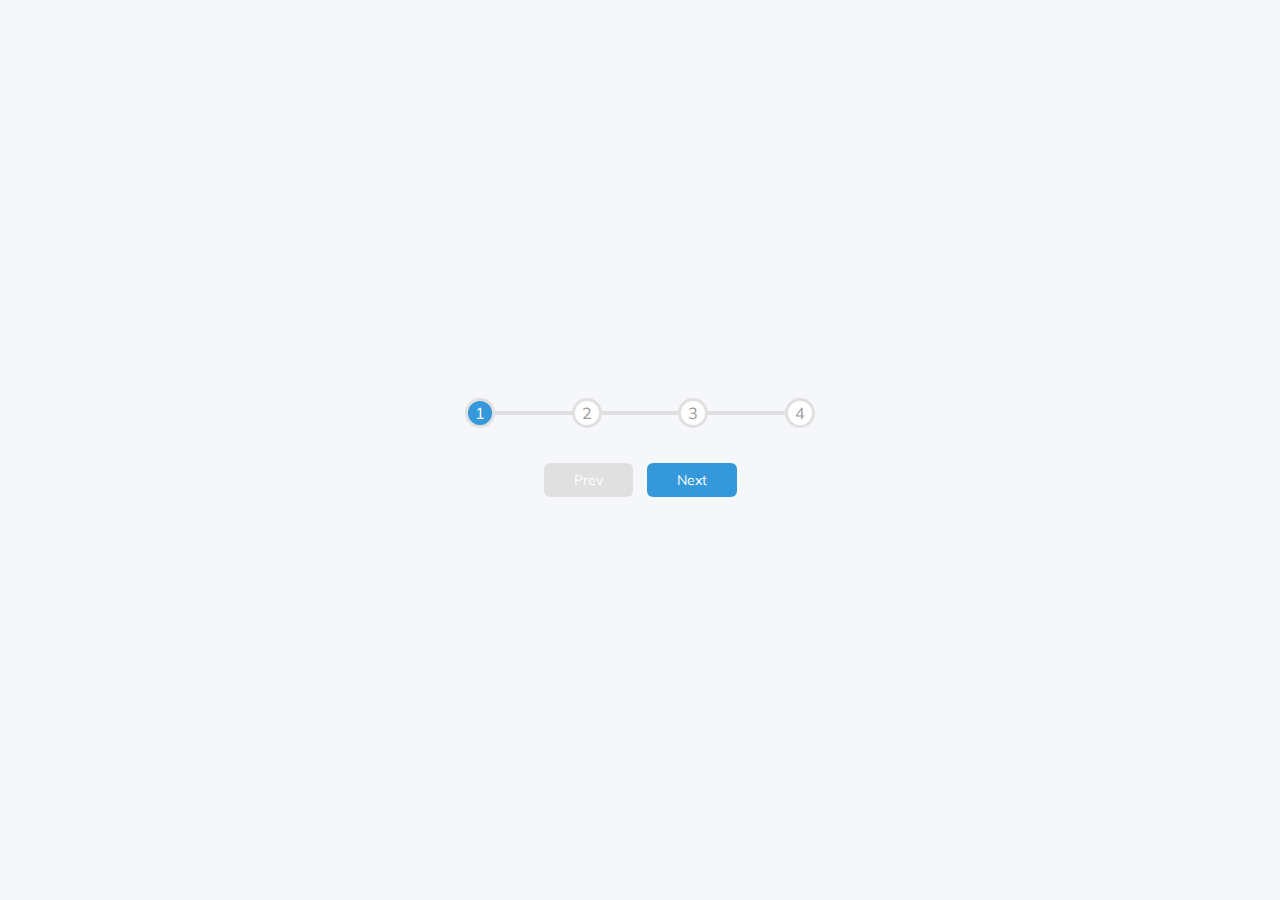
<file: Project-2/index.html>
<!DOCTYPE html>
<html lang="en">
<head>
    <meta charset="UTF-8">
    <meta name="viewport" content="width=device-width, initial-scale=1.0">
    <link rel="stylesheet" href="style.css">
    <title>Progress Steps</title>
</head>
<body>
    <div class="container">
        <div class="progress-container">
            <div class="progress" id="progress"></div>
            <div class="circle active">1</div>
            <div class="circle">2</div>
            <div class="circle">3</div>
            <div class="circle">4</div>
        </div>
        <button class="btn" id="prev" disabled>Prev</button>
        <button class="btn" id="next">Next</button>
    </div>
    <script src="main.js"></script>
</body>
</html>
</file>
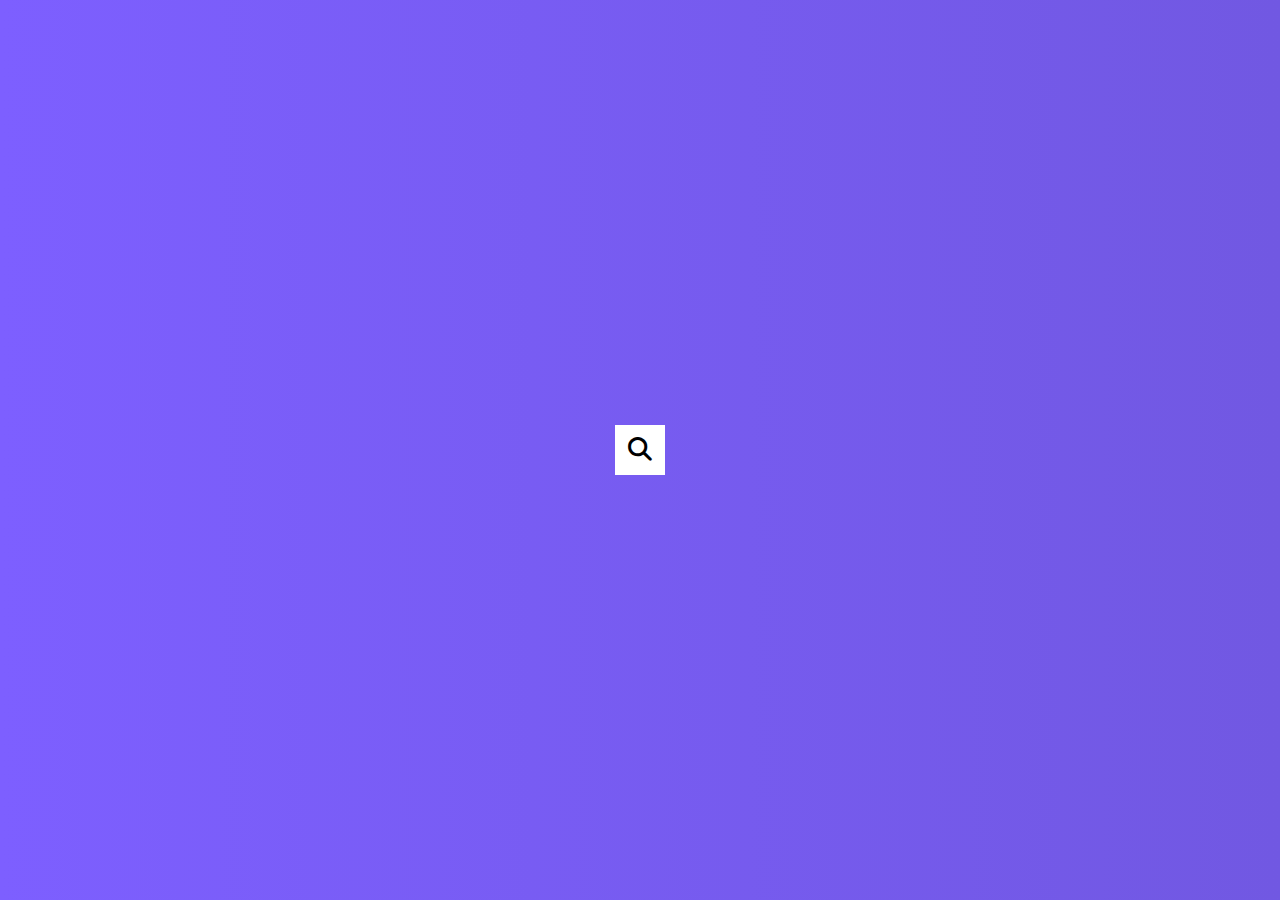
<file: Project-4/index.html>
<!DOCTYPE html>
<html lang="en">
<head>
    <meta charset="UTF-8">
    <meta name="viewport" content="width=device-width, initial-scale=1.0">
    <link rel="stylesheet" href="https://cdnjs.cloudflare.com/ajax/libs/font-awesome/6.7.2/css/all.min.css" 
    integrity="sha512-Evv84Mr4kqVGRNSgIGL/F/aIDqQb7xQ2vcrdIwxfjThSH8CSR7PBEakCr51Ck+w+/U6swU2Im1vVX0SVk9ABhg==" 
    crossorigin="anonymous" referrerpolicy="no-referrer" />
    <link rel="stylesheet" href="styles.css">
    <title>Hidden search</title>
</head>
<body>
    <div class="search">
        <input type="text" class="input" placeholder="Search...">
        <button class="btn">
            <i class="fa fa-search"></i>
        </button>
    </div>
    <script src="main.js"></script>
</body>
</html>
</file>
<file: Project-2/style.css>
@import url('https://fonts.googleapis.com/css2?family=Muli&display=swap');

:root{
    --line-border-fill: #3498db;
    --line-border-empty: #e0e0e0;
}
*{
    box-sizing: border-box;
}

body{
    background-color: #f6f7fb;
    font-family: "Muli", sans-serif;
    display: flex;
    align-items: center;
    justify-content: center;
    height: 100vh;
    margin: 0;
}

.container{
    text-align: center;
}

.progress-container{
    display: flex;
    justify-content: space-between;
    position: relative;
    margin-bottom: 30px;
    max-width: 100%;
    width: 350px;
}

.progress-container::before{
    content: '';
    background-color: var(--line-border-empty);
    position: absolute;
    top: 50%;
    left: 0;
    height: 4px;
    width: 100%;
    z-index: -1;
    transform: translateY(-50%);
    transition: 0.4s ease;
}


.progress{
    background-color: var(--line-border-fill);
    position: absolute;
    top: 50%;
    left: 0;
    height: 4px;
    width: 0%;
    z-index: -1;
    transform: translateY(-50%);
    transition: 0.4s ease;
}

.circle{
    background-color: white;
    color: #999;
    border-radius: 50%;
    height: 30px;
    width: 30px;
    display: flex;
    align-items: center;
    justify-content: center;
    border: 3px solid var(--line-border-empty);
    transition: .4s ease;
}

.circle.active{
    background-color: var(--line-border-fill);
    color: white;
}

.btn{
    background-color: var(--line-border-fill);
    color: white;
    border: 0;
    padding: 8px 30px;
    border-radius: 6px;
    cursor: pointer;
    font-family: inherit;
    margin: 5px;
    font-size: 14px;
}

.btn:active{
    transform: scale(0.98);
}
.btn:focus{
    outline: 0;
}
.btn:disabled{
    background-color: var(--line-border-empty);
    cursor: not-allowed;
}
</file>
<file: Project-4/styles.css>
@import url('https://fonts.googleapis.com/css2?family=Roboto:wght@400;700&display=swap');

*{
    box-sizing: border-box;
}

body{
    background-image: linear-gradient( 90deg, #7d5fff, #7158e2);
    font-family: 'Roboto', sans-serif;
    display: flex;
    justify-content: center;
    align-items: center;
    height: 100vh;
    margin: 0;
    overflow: hidden;
}

.search{
    position: relative;
    height: 50px;

}

.search input{
    background-color: #fff;
    border: 0;
    font-size: 18px;
    padding: 15px;
    height: 50px;
    width: 50px;
    transition: width 0.4s ease;
}

.btn{
    background-color: #fff;
    border: 0;
    cursor: pointer;
    font-size: 24px;
    position: absolute;
    top: 0;
    left: 0;
    height: 50px;
    width: 50px;
    transition: transform 0.4s ease;
}

.btn:focus, 
.input:focus{
    outline: none;
}

.search.active .input{
    width: 200px;
}

.search.active .btn{
    transform: translateX(198px);
}
</file>
